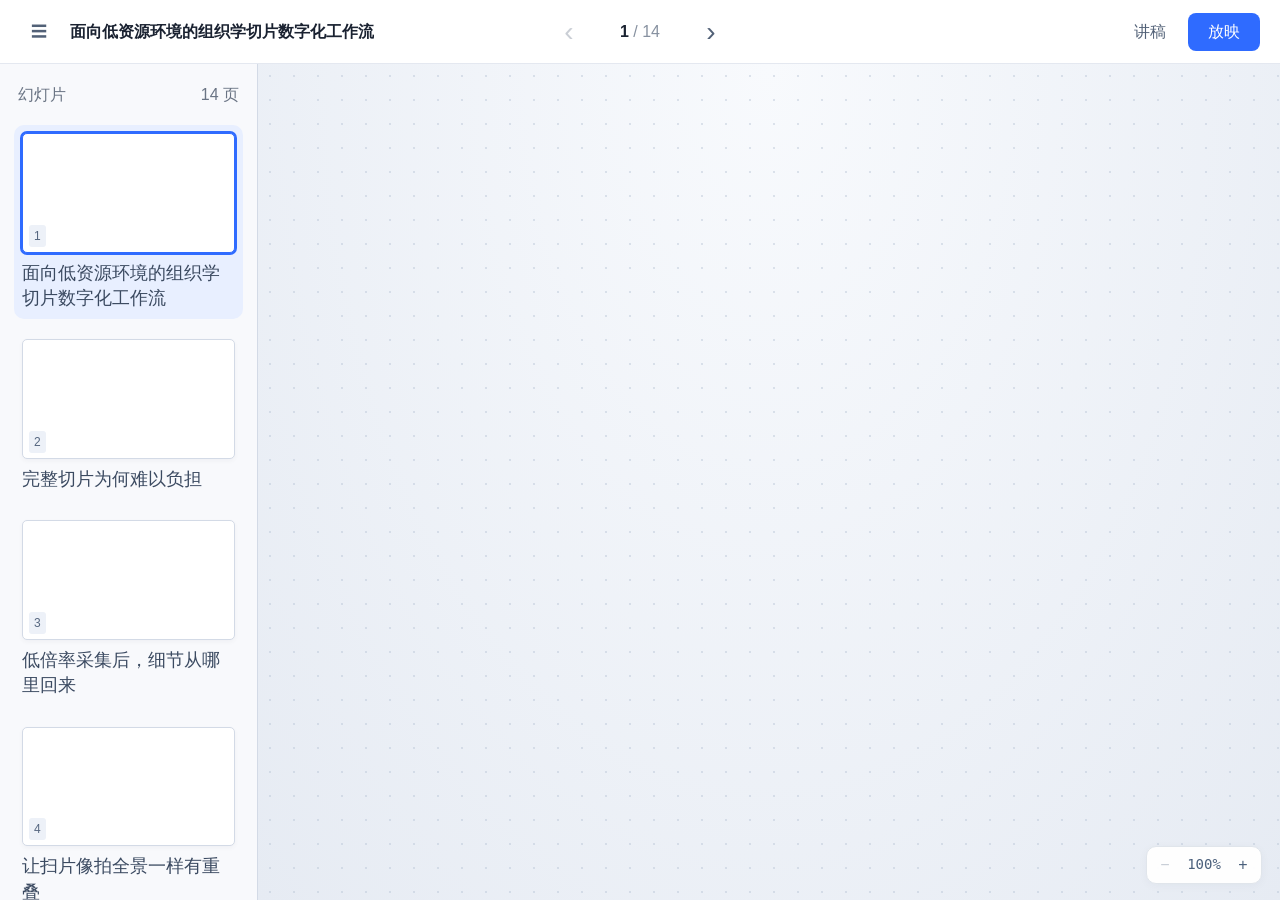
<file: index.html>
<!doctype html>
<html lang="zh-CN">
  <head>
    <meta charset="UTF-8" />
    <meta name="viewport" content="width=device-width, initial-scale=1" />
    <meta
      http-equiv="refresh"
      content="0; url=./papers/rethinking_histology_slide_digitization_workflows_for_low_resource_settings/maheyun1123_2/"
    />
    <title>Rethinking Histology Slide Digitization</title>
  </head>
  <body>
    <p>
      <a href="./papers/rethinking_histology_slide_digitization_workflows_for_low_resource_settings/maheyun1123_2/">
        打开交互式论文教程
      </a>
    </p>
  </body>
</html>
</file>
